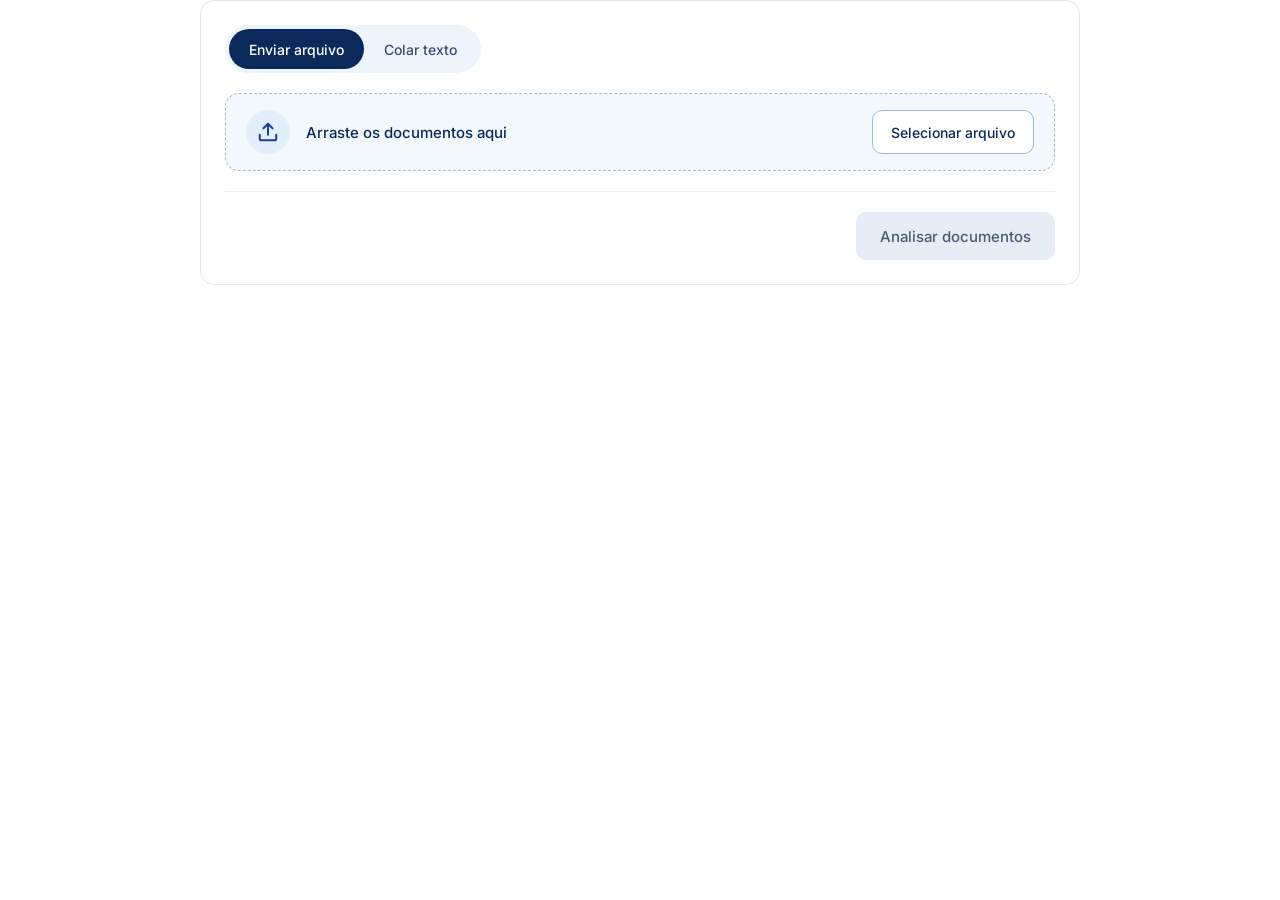
<file: frontend/components/triagem_uploader/index.html>
<!doctype html>
<html lang="pt-BR">
<head>
  <meta charset="utf-8">
  <meta name="viewport" content="width=device-width, initial-scale=1">
  <link rel="preconnect" href="https://fonts.googleapis.com">
  <link rel="preconnect" href="https://fonts.gstatic.com" crossorigin>
  <link href="https://fonts.googleapis.com/css2?family=Inter:wght@400;500;600;700&display=swap" rel="stylesheet">
  <style>
    * {
      box-sizing: border-box;
      margin: 0;
      padding: 0;
      font-family: 'Inter', -apple-system, BlinkMacSystemFont, "Segoe UI", Roboto, sans-serif;
    }

    body {
      background: transparent;
      padding: 0;
      margin: 0;
      overflow: hidden;
      color: #12304A;
      -webkit-font-smoothing: antialiased;
    }

    /* Card único */
    .triagem-card {
      position: relative;
      background: #FFFFFF;
      border: 1px solid #DCE6F2;
      border-radius: 14px;
      padding: 24px;
      display: flex;
      flex-direction: column;
      gap: 20px;
      width: 100%;
      max-width: 880px;
      margin: 0 auto;
    }

    /* 1. Seletor de modo (pílula) */
    .seletor-modo-container {
      display: inline-flex;
      background: #EEF4FB;
      border-radius: 999px;
      padding: 4px;
      align-self: flex-start;
      gap: 0;
    }

    .seletor-modo-btn {
      height: 40px;
      padding: 0 20px;
      font-size: 14px;
      font-weight: 500;
      border: none;
      border-radius: 999px;
      background: transparent;
      color: #3A4D6E;
      cursor: pointer;
      display: inline-flex;
      align-items: center;
      justify-content: center;
      transition: background-color 0.15s ease, color 0.15s ease;
      white-space: nowrap;
    }

    .seletor-modo-btn:focus-visible {
      outline: 2px solid #0B2A5B;
      outline-offset: 2px;
    }

    .seletor-modo-btn[aria-selected="true"] {
      background: #0B2A5B;
      color: #FFFFFF;
    }

    /* 2. Área de arraste COMPACTA */
    .dropzone-faixa {
      border: 1.5px dashed #9DB9D9;
      border-radius: 14px;
      background: #F3F8FD;
      padding: 16px 20px;
      display: flex;
      flex-direction: row;
      align-items: center;
      gap: 16px;
      cursor: pointer;
      transition: border-color 0.2s ease, background-color 0.2s ease;
    }

    .dropzone-faixa:hover,
    .dropzone-faixa.dragover {
      border-color: #1B3F95;
      background: #E3EEFC;
    }

    .dropzone-faixa:focus-visible {
      outline: 2px solid #0B2A5B;
      outline-offset: 2px;
    }

    .dropzone-circulo {
      width: 44px;
      height: 44px;
      min-width: 44px;
      border-radius: 50%;
      background: #E3EEFC;
      display: flex;
      align-items: center;
      justify-content: center;
      flex-shrink: 0;
    }

    .dropzone-texto {
      flex: 1;
      font-size: 15px;
      font-weight: 500;
      color: #0B2A5B;
      user-select: none;
    }

    .btn-selecionar {
      height: 44px;
      padding: 0 18px;
      background: #FFFFFF;
      border: 1px solid #9DB9D9;
      border-radius: 10px;
      color: #0B2A5B;
      font-size: 14px;
      font-weight: 500;
      cursor: pointer;
      display: inline-flex;
      align-items: center;
      justify-content: center;
      white-space: nowrap;
      transition: background-color 0.15s ease, border-color 0.15s ease;
      flex-shrink: 0;
    }

    .btn-selecionar:hover {
      background: #F8FAFC;
      border-color: #0B2A5B;
    }

    .btn-selecionar:focus-visible {
      outline: 2px solid #0B2A5B;
      outline-offset: 2px;
    }

    /* Mensagem de validação */
    .msg-validacao {
      font-size: 13px;
      color: #B42318;
      background: #FEF3F2;
      border: 1px solid #FECDCA;
      border-radius: 8px;
      padding: 10px 14px;
      margin-top: 10px;
      display: none;
    }

    /* 3. Lista de arquivos */
    .lista-arquivos-bloco {
      display: none;
      flex-direction: column;
      gap: 10px;
    }

    .lista-cabecalho {
      display: flex;
      justify-content: space-between;
      align-items: center;
    }

    .lista-titulo {
      font-size: 15px;
      font-weight: 600;
      color: #12304A;
    }

    .btn-limpar {
      font-size: 13px;
      color: #4A5B78;
      background: transparent;
      border: none;
      cursor: pointer;
      font-weight: 500;
      padding: 4px 6px;
      border-radius: 4px;
      transition: color 0.15s ease;
    }

    .btn-limpar:hover {
      color: #0B2A5B;
    }

    .btn-limpar:focus-visible {
      outline: 2px solid #0B2A5B;
      outline-offset: 1px;
    }

    .lista-itens {
      list-style: none;
      display: flex;
      flex-direction: column;
      gap: 8px;
    }

    .arq-item {
      border: 1px solid #DCE6F2;
      border-radius: 12px;
      background: #FFFFFF;
      padding: 12px 14px;
      display: flex;
      flex-direction: column;
    }

    .arq-linha-principal {
      display: flex;
      flex-direction: row;
      align-items: center;
      gap: 12px;
    }

    .arq-icone-quadrado {
      width: 40px;
      height: 40px;
      min-width: 40px;
      border-radius: 10px;
      background: #E3EEFC;
      display: flex;
      align-items: center;
      justify-content: center;
      flex-shrink: 0;
    }

    .arq-bloco-texto {
      flex: 1;
      min-width: 0;
    }

    .arq-nome {
      font-size: 14px;
      font-weight: 500;
      color: #12304A;
      overflow: hidden;
      text-overflow: ellipsis;
      white-space: nowrap;
      margin-bottom: 2px;
    }

    .arq-status-enviando {
      font-size: 12px;
      color: #4A5B78;
    }

    .arq-status-pronto {
      font-size: 12px;
      color: #0B6B4B;
      font-weight: 500;
    }

    .arq-acoes {
      display: flex;
      align-items: center;
      gap: 6px;
      flex-shrink: 0;
    }

    .arq-check-circulo {
      width: 28px;
      height: 28px;
      min-width: 28px;
      border-radius: 50%;
      background: #DDF3EA;
      display: flex;
      align-items: center;
      justify-content: center;
    }

    .btn-lixeira {
      width: 40px;
      height: 40px;
      min-width: 40px;
      border: none;
      background: transparent;
      border-radius: 8px;
      cursor: pointer;
      display: flex;
      align-items: center;
      justify-content: center;
      transition: background-color 0.15s ease;
    }

    .btn-lixeira:hover {
      background: #FEE4E2;
    }

    .btn-lixeira:focus-visible {
      outline: 2px solid #A3281C;
      outline-offset: 1px;
    }

    .arq-progresso-trilho {
      margin: 12px 0 2px 52px;
      height: 6px;
      border-radius: 999px;
      background: #E3EEFC;
      overflow: hidden;
    }

    .arq-progresso-barra {
      height: 100%;
      border-radius: 999px;
      background: #2358C6;
      width: 0%;
      transition: width 0.2s ease;
    }

    @media (prefers-reduced-motion: reduce) {
      .arq-progresso-barra {
        transition: none !important;
      }
    }

    /* Aba Colar texto */
    .painel-texto {
      display: none;
      flex-direction: column;
      gap: 12px;
    }

    .textarea-clinico {
      width: 100%;
      border: 1px solid #DCE6F2;
      border-radius: 12px;
      padding: 14px 16px;
      font-size: 14px;
      color: #12304A;
      background: #FFFFFF;
      min-height: 200px;
      resize: vertical;
      line-height: 1.5;
    }

    .textarea-clinico:focus {
      outline: 2px solid #0B2A5B;
      outline-offset: 0;
    }

    /* 4. Rodapé do card */
    .card-rodape {
      border-top: 1px solid #E6EDF6;
      padding-top: 20px;
      display: flex;
      justify-content: flex-end;
      align-items: center;
      gap: 16px;
    }

    .rodape-aguardando {
      font-size: 13px;
      color: #4A5B78;
      display: none;
    }

    .btn-analisar {
      height: 48px;
      padding: 0 24px;
      border-radius: 10px;
      font-size: 15px;
      font-weight: 500;
      border: none;
      background: #E6EDF6;
      color: #4A5B78;
      cursor: default;
      display: inline-flex;
      align-items: center;
      justify-content: center;
      white-space: nowrap;
      transition: background-color 0.15s ease, color 0.15s ease;
    }

    .btn-analisar.habilitado {
      background: #0B2A5B;
      color: #FFFFFF;
      cursor: pointer;
    }

    .btn-analisar.habilitado:hover {
      background: #082046;
    }

    .btn-analisar:focus-visible {
      outline: 2px solid #0B2A5B;
      outline-offset: 2px;
    }

    /* Responsivo */
    @media (max-width: 640px) {
      .dropzone-faixa {
        flex-direction: column;
        text-align: center;
        padding: 20px 16px;
      }
      .dropzone-texto {
        margin: 4px 0 8px 0;
      }
      .btn-selecionar {
        width: 100%;
      }
      .card-rodape {
        flex-direction: column;
        align-items: stretch;
      }
      .btn-analisar {
        width: 100%;
      }
      .rodape-aguardando {
        text-align: center;
      }
      .arq-progresso-trilho {
        margin-left: 0;
      }
    }
  </style>
</head>
<body>
  <div class="triagem-card" id="triagem-card">
    <!-- 1. Seletor de modo (pílula) -->
    <div class="seletor-modo-container" role="tablist" aria-label="Seletor de modo de envio">
      <button type="button" role="tab" id="tab-arquivo" aria-selected="true" aria-controls="painel-arquivo" class="seletor-modo-btn">Enviar arquivo</button>
      <button type="button" role="tab" id="tab-texto" aria-selected="false" aria-controls="painel-texto" class="seletor-modo-btn">Colar texto</button>
    </div>

    <!-- 2. Painel de Arquivo -->
    <div id="painel-arquivo" role="tabpanel" aria-labelledby="tab-arquivo" style="display: flex; flex-direction: column; gap: 16px;">
      <div class="dropzone-faixa" id="dropzone" tabindex="0" role="region" aria-label="Área para arrastar documentos">
        <div class="dropzone-circulo" aria-hidden="true">
          <svg width="22" height="22" viewBox="0 0 24 24" fill="none" stroke="#1B3F95" stroke-width="2.2" stroke-linecap="round" stroke-linejoin="round">
            <path d="M21 15v4a2 2 0 0 1-2 2H5a2 2 0 0 1-2-2v-4"></path>
            <polyline points="17 8 12 3 7 8"></polyline>
            <line x1="12" y1="3" x2="12" y2="15"></line>
          </svg>
        </div>
        <div class="dropzone-texto">Arraste os documentos aqui</div>
        <button type="button" class="btn-selecionar" id="btn-selecionar">Selecionar arquivo</button>
        <input type="file" id="input-arquivo" multiple accept=".pdf,.png,.jpg,.jpeg,.webp,.heic,.txt,.json" style="display: none;" aria-hidden="true">
      </div>

      <div class="msg-validacao" id="msg-validacao" role="alert" aria-live="polite"></div>

      <!-- 3. Lista de arquivos -->
      <div class="lista-arquivos-bloco" id="lista-arquivos-bloco">
        <div class="lista-cabecalho">
          <span class="lista-titulo" id="lista-titulo">0 arquivos anexados</span>
          <button type="button" class="btn-limpar" id="btn-limpar">Limpar tudo</button>
        </div>
        <ul class="lista-itens" id="lista-itens"></ul>
      </div>
    </div>

    <!-- Painel de Colar Texto -->
    <div id="painel-texto" class="painel-texto" role="tabpanel" aria-labelledby="tab-texto">
      <textarea id="textarea-texto" class="textarea-clinico" placeholder="Cole aqui o conteúdo do documento clínico..." aria-label="Texto do documento clínico"></textarea>
      <div class="msg-validacao" id="msg-validacao-texto" role="alert" aria-live="polite"></div>
    </div>

    <!-- 4. Rodapé do card -->
    <div class="card-rodape">
      <div class="rodape-aguardando" id="rodape-aguardando">Aguardando o envio terminar.</div>
      <button type="button" class="btn-analisar" id="btn-analisar" aria-disabled="true">Analisar documentos</button>
    </div>
  </div>

  <script>
    const EXTENSOES_PERMITIDAS = new Set(["pdf", "png", "jpg", "jpeg", "webp", "heic", "txt", "json"]);
    const LIMITE_BYTES = 10 * 1024 * 1024; // 10 MB
    const LIMITE_TOTAL_LOTE_BYTES = 70 * 1024 * 1024; // 70 MB de arquivos brutos (que geram ~93 MB em Base64, respeitando com folga o limite de 100 MB do WebSocket)

    let modoAtual = "arquivo";
    let arquivosLista = []; // [{ id, name, size, type, state: "ENVIANDO"|"PRONTO", percent: 0, loaded: 0, total: 0, data_b64: null }]

    function sendComponentValue(value) {
      window.parent.postMessage(
        { isStreamlitMessage: true, type: "streamlit:setComponentValue", value },
        "*"
      );
    }

    function notifyHeight() {
      requestAnimationFrame(() => {
        const card = document.getElementById("triagem-card");
        const cardHeight = card ? card.offsetHeight + 16 : 0;
        const height = Math.max(
          document.documentElement.scrollHeight,
          document.body.scrollHeight,
          cardHeight,
          320
        );
        window.parent.postMessage(
          { isStreamlitMessage: true, type: "streamlit:setFrameHeight", height: height },
          "*"
        );
      });
    }

    const observer = new MutationObserver(() => {
      notifyHeight();
    });
    observer.observe(document.body, { childList: true, subtree: true, attributes: true });

    function formatarTamanho(bytes) {
      if (bytes < 1024) return bytes + " B";
      if (bytes < 1024 * 1024) {
        return (bytes / 1024).toFixed(1).replace(".", ",") + " KB";
      }
      return (bytes / (1024 * 1024)).toFixed(1).replace(".", ",") + " MB";
    }

    function obterTipoRotulo(nome) {
      const p = nome.split(".");
      return p.length > 1 ? p.pop().toUpperCase() : "DOC";
    }

    function escaparHtml(texto) {
      const div = document.createElement("div");
      div.innerText = texto || "";
      return div.innerHTML;
    }

    // Elementos DOM
    const tabArquivo = document.getElementById("tab-arquivo");
    const tabTexto = document.getElementById("tab-texto");
    const painelArquivo = document.getElementById("painel-arquivo");
    const painelTexto = document.getElementById("painel-texto");
    const dropzone = document.getElementById("dropzone");
    const btnSelecionar = document.getElementById("btn-selecionar");
    const inputArquivo = document.getElementById("input-arquivo");
    const msgValidacao = document.getElementById("msg-validacao");
    const msgValidacaoTexto = document.getElementById("msg-validacao-texto");
    const listaBloco = document.getElementById("lista-arquivos-bloco");
    const listaTitulo = document.getElementById("lista-titulo");
    const btnLimpar = document.getElementById("btn-limpar");
    const listaItens = document.getElementById("lista-itens");
    const textareaTexto = document.getElementById("textarea-texto");
    const rodapeAguardando = document.getElementById("rodape-aguardando");
    const btnAnalisar = document.getElementById("btn-analisar");

    // Alternador de abas
    tabArquivo.addEventListener("click", () => setModo("arquivo"));
    tabTexto.addEventListener("click", () => setModo("texto"));

    function setModo(modo) {
      modoAtual = modo;
      if (modo === "arquivo") {
        tabArquivo.setAttribute("aria-selected", "true");
        tabTexto.setAttribute("aria-selected", "false");
        painelArquivo.style.display = "flex";
        painelTexto.style.display = "none";
      } else {
        tabArquivo.setAttribute("aria-selected", "false");
        tabTexto.setAttribute("aria-selected", "true");
        painelArquivo.style.display = "none";
        painelTexto.style.display = "flex";
      }
      atualizarEstadoGeral();
      notifyHeight();
    }

    // Arraste e solte
    dropzone.addEventListener("click", (e) => {
      if (e.target !== btnSelecionar) {
        inputArquivo.click();
      }
    });

    btnSelecionar.addEventListener("click", (e) => {
      e.stopPropagation();
      inputArquivo.click();
    });

    ["dragenter", "dragover"].forEach(evt => {
      dropzone.addEventListener(evt, (e) => {
        e.preventDefault();
        e.stopPropagation();
        dropzone.classList.add("dragover");
      });
    });

    ["dragleave", "drop"].forEach(evt => {
      dropzone.addEventListener(evt, (e) => {
        e.preventDefault();
        e.stopPropagation();
        dropzone.classList.remove("dragover");
      });
    });

    dropzone.addEventListener("drop", (e) => {
      const dt = e.dataTransfer;
      if (dt && dt.files && dt.files.length > 0) {
        processarArquivosSelecionados(Array.from(dt.files));
      }
    });

    inputArquivo.addEventListener("change", (e) => {
      if (inputArquivo.files && inputArquivo.files.length > 0) {
        processarArquivosSelecionados(Array.from(inputArquivo.files));
        inputArquivo.value = "";
      }
    });

    // Limpar tudo
    btnLimpar.addEventListener("click", () => {
      arquivosLista = [];
      ocultarValidacao();
      atualizarListaVisual();
      atualizarEstadoGeral();
      notifyHeight();
    });

    function mostrarValidacao(msg) {
      msgValidacao.innerText = msg;
      msgValidacao.style.display = "block";
      notifyHeight();
    }

    function ocultarValidacao() {
      msgValidacao.innerText = "";
      msgValidacao.style.display = "none";
    }

    function processarArquivosSelecionados(arquivosNovos) {
      ocultarValidacao();
      let houveRejeicao = false;

      for (const arq of arquivosNovos) {
        const partes = arq.name.split(".");
        const ext = partes.length > 1 ? partes.pop().toLowerCase() : "";

        if (!EXTENSOES_PERMITIDAS.has(ext)) {
          mostrarValidacao(`${arq.name} não é aceito. Use PDF, PNG, JPG, WEBP, HEIC, TXT ou JSON.`);
          houveRejeicao = true;
          continue;
        }

        if (arq.size > LIMITE_BYTES) {
          mostrarValidacao(`${arq.name} excede o limite de 10 MB.`);
          houveRejeicao = true;
          continue;
        }

        const idUnico = "arq_" + Math.random().toString(36).substring(2, 11) + "_" + Date.now();
        const itemObj = {
          id: idUnico,
          file: arq,
          name: arq.name,
          size: arq.size,
          tipoRotulo: obterTipoRotulo(arq.name),
          state: "ENVIANDO",
          percent: 0,
          loaded: 0,
          total: arq.size,
          data_b64: null,
        };

        arquivosLista.push(itemObj);
        iniciarUploadItem(itemObj);
      }

      atualizarListaVisual();
      atualizarEstadoGeral();
      notifyHeight();
    }

    function iniciarUploadItem(item) {
      const reader = new FileReader();

      reader.onprogress = (evt) => {
        if (evt.lengthComputable) {
          item.loaded = evt.loaded;
          item.total = evt.total || item.size;
          item.percent = Math.min(99, Math.round((evt.loaded / item.total) * 100));
          renderizarItemEspecifico(item);
          atualizarCabecalhoLista();
        }
      };

      reader.onload = () => {
        item.loaded = item.size;
        item.percent = 100;
        item.state = "PRONTO";
        const result = reader.result;
        if (typeof result === "string") {
          const idx = result.indexOf(",");
          item.data_b64 = idx !== -1 ? result.substring(idx + 1) : result;
        }
        renderizarItemEspecifico(item);
        atualizarCabecalhoLista();
        atualizarEstadoGeral();
        notifyHeight();
      };

      reader.onerror = () => {
        removerArquivoId(item.id);
        mostrarValidacao(`Erro ao ler o arquivo ${item.name}.`);
      };

      reader.readAsDataURL(item.file);
    }

    function removerArquivoId(id) {
      arquivosLista = arquivosLista.filter(a => a.id !== id);
      atualizarListaVisual();
      atualizarEstadoGeral();
      notifyHeight();
    }

    function atualizarCabecalhoLista() {
      const total = arquivosLista.length;
      if (total === 0) return;

      const prontos = arquivosLista.filter(a => a.state === "PRONTO").length;
      const enviando = total - prontos;

      if (enviando === 0) {
        listaTitulo.innerText = total === 1 ? "1 arquivo anexado" : `${total} arquivos anexados`;
        btnLimpar.style.display = "block";
      } else {
        listaTitulo.innerText = `${total} arquivos · ${prontos} pronto(s)`;
        btnLimpar.style.display = "none";
      }
    }

    function atualizarListaVisual() {
      if (arquivosLista.length === 0) {
        listaBloco.style.display = "none";
        listaItens.innerHTML = "";
        return;
      }

      listaBloco.style.display = "flex";
      atualizarCabecalhoLista();

      listaItens.innerHTML = "";
      for (const item of arquivosLista) {
        const li = document.createElement("li");
        li.className = "arq-item";
        li.id = "el_" + item.id;
        li.innerHTML = gerarHtmlItem(item);
        listaItens.appendChild(li);

        atribuirEventosItem(li, item);
      }
    }

    function renderizarItemEspecifico(item) {
      const li = document.getElementById("el_" + item.id);
      if (li) {
        li.innerHTML = gerarHtmlItem(item);
        atribuirEventosItem(li, item);
      }
    }

    function gerarHtmlItem(item) {
      const ehPronto = item.state === "PRONTO";

      const htmlLinhaPrincipal = `
        <div class="arq-linha-principal">
          <div class="arq-icone-quadrado" aria-hidden="true">
            <svg width="20" height="20" viewBox="0 0 24 24" fill="none" stroke="#1B3F95" stroke-width="2" stroke-linecap="round" stroke-linejoin="round">
              <path d="M14 2H6a2 2 0 0 0-2 2v16a2 2 0 0 0 2 2h12a2 2 0 0 0 2-2V8z"></path>
              <polyline points="14 2 14 8 20 8"></polyline>
              <line x1="16" y1="13" x2="8" y2="13"></line>
              <line x1="16" y1="17" x2="8" y2="17"></line>
            </svg>
          </div>
          <div class="arq-bloco-texto">
            <div class="arq-nome" title="${escaparHtml(item.name)}">${escaparHtml(item.name)}</div>
            ${
              ehPronto
                ? `<div class="arq-status-pronto">${escaparHtml(item.tipoRotulo)} · ${formatarTamanho(item.size)} · pronto para análise</div>`
                : `<div class="arq-status-enviando">Enviando… ${item.percent}% · ${formatarTamanho(item.loaded)} de ${formatarTamanho(item.total)}</div>`
            }
          </div>
          ${
            ehPronto
              ? `
              <div class="arq-acoes">
                <div class="arq-check-circulo" aria-label="Pronto">
                  <svg width="16" height="16" viewBox="0 0 24 24" fill="none" stroke="#0B6B4B" stroke-width="2.5" stroke-linecap="round" stroke-linejoin="round" aria-hidden="true">
                    <polyline points="20 6 9 17 4 12"></polyline>
                  </svg>
                </div>
                <button type="button" class="btn-lixeira" aria-label="Remover ${escaparHtml(item.name)}" data-remover="${item.id}">
                  <svg width="18" height="18" viewBox="0 0 24 24" fill="none" stroke="#A3281C" stroke-width="2" stroke-linecap="round" stroke-linejoin="round" aria-hidden="true">
                    <polyline points="3 6 5 6 21 6"></polyline>
                    <path d="M19 6v14a2 2 0 0 1-2 2H7a2 2 0 0 1-2-2V6m3 0V4a2 2 0 0 1 2-2h4a2 2 0 0 1 2 2v2"></path>
                    <line x1="10" y1="11" x2="10" y2="17"></line>
                    <line x1="14" y1="11" x2="14" y2="17"></line>
                  </svg>
                </button>
              </div>
              `
              : ""
          }
        </div>
        ${
          !ehPronto
            ? `
            <div class="arq-progresso-trilho" role="progressbar" aria-valuenow="${item.percent}" aria-valuemin="0" aria-valuemax="100" aria-label="Progresso do envio">
              <div class="arq-progresso-barra" style="width: ${item.percent}%;"></div>
            </div>
            `
            : ""
        }
      `;

      return htmlLinhaPrincipal;
    }

    function atribuirEventosItem(li, item) {
      const btnRemover = li.querySelector("[data-remover]");
      if (btnRemover) {
        btnRemover.addEventListener("click", () => {
          removerArquivoId(item.id);
        });
      }
    }

    // Textarea do modo texto
    textareaTexto.addEventListener("input", () => {
      if (modoAtual === "texto") {
        atualizarEstadoGeral();
      }
    });

    function atualizarEstadoGeral() {
      if (modoAtual === "arquivo") {
        const total = arquivosLista.length;
        const totalBytes = arquivosLista.reduce((acc, a) => acc + a.size, 0);
        const excedeLimiteTotal = totalBytes > LIMITE_TOTAL_LOTE_BYTES;
        const enviando = arquivosLista.some(a => a.state === "ENVIANDO");
        const todosProntos = total > 0 && !enviando && !excedeLimiteTotal;

        if (excedeLimiteTotal) {
          mostrarValidacao(`O tamanho total do lote (${formatarTamanho(totalBytes)}) excede o limite de 70 MB por envio. Remova alguns documentos para continuar.`);
        } else if (msgValidacao.innerText.includes("excede o limite de 70 MB")) {
          ocultarValidacao();
        }

        if (total === 1) {
          btnAnalisar.innerText = "Analisar documento";
        } else {
          btnAnalisar.innerText = "Analisar documentos";
        }

        if (excedeLimiteTotal) {
          rodapeAguardando.style.display = "none";
          btnAnalisar.classList.remove("habilitado");
          btnAnalisar.setAttribute("aria-disabled", "true");
        } else if (enviando) {
          rodapeAguardando.style.display = "block";
          btnAnalisar.classList.remove("habilitado");
          btnAnalisar.setAttribute("aria-disabled", "true");
        } else if (todosProntos) {
          rodapeAguardando.style.display = "none";
          btnAnalisar.classList.add("habilitado");
          btnAnalisar.removeAttribute("aria-disabled");
        } else {
          rodapeAguardando.style.display = "none";
          btnAnalisar.classList.remove("habilitado");
          btnAnalisar.setAttribute("aria-disabled", "true");
        }
      } else {
        // Modo Texto
        rodapeAguardando.style.display = "none";
        btnAnalisar.innerText = "Analisar documento";
        const temTexto = textareaTexto.value.trim().length > 0;
        if (temTexto) {
          btnAnalisar.classList.add("habilitado");
          btnAnalisar.removeAttribute("aria-disabled");
        } else {
          btnAnalisar.classList.remove("habilitado");
          btnAnalisar.setAttribute("aria-disabled", "true");
        }
      }
    }

    // Clique em Analisar
    btnAnalisar.addEventListener("click", () => {
      if (!btnAnalisar.classList.contains("habilitado")) return;

      if (modoAtual === "arquivo") {
        const totalBytes = arquivosLista.reduce((acc, a) => acc + a.size, 0);
        if (totalBytes > LIMITE_TOTAL_LOTE_BYTES) return;

        const prontos = arquivosLista.filter(a => a.state === "PRONTO");
        if (prontos.length === 0) return;

        const payload = {
          acao: "analisar_arquivos",
          arquivos: prontos.map(a => ({
            name: a.name,
            size: a.size,
            type: a.file.type || "",
            data_b64: a.data_b64,
          })),
        };

        // Limpa a tela imediatamente deixando-a normal e vazia
        arquivosLista = [];
        inputArquivo.value = "";
        atualizarListaVisual();
        atualizarEstadoGeral();
        notifyHeight();

        sendComponentValue(payload);
      } else {
        const texto = textareaTexto.value.trim();
        if (!texto) {
          msgValidacaoTexto.innerText = "Cole o texto do documento para analisar.";
          msgValidacaoTexto.style.display = "block";
          return;
        }
        msgValidacaoTexto.style.display = "none";

        const payload = {
          acao: "analisar_texto",
          texto: texto,
        };

        // Limpa o textarea imediatamente deixando a tela normal
        textareaTexto.value = "";
        atualizarEstadoGeral();
        notifyHeight();

        sendComponentValue(payload);
      }
    });

    window.addEventListener("message", (event) => {
      if (event.source !== window.parent || event.data?.type !== "streamlit:render") {
        return;
      }
      notifyHeight();
    });

    window.addEventListener("resize", notifyHeight);
    window.addEventListener("load", notifyHeight);

    // Comunica ao Streamlit que o componente foi inicializado e está pronto
    window.parent.postMessage(
      { isStreamlitMessage: true, type: "streamlit:componentReady", apiVersion: 1 },
      "*"
    );

    notifyHeight();
    setTimeout(notifyHeight, 50);
    setTimeout(notifyHeight, 200);
    setTimeout(notifyHeight, 500);
  </script>
</body>
</html>
</file>
